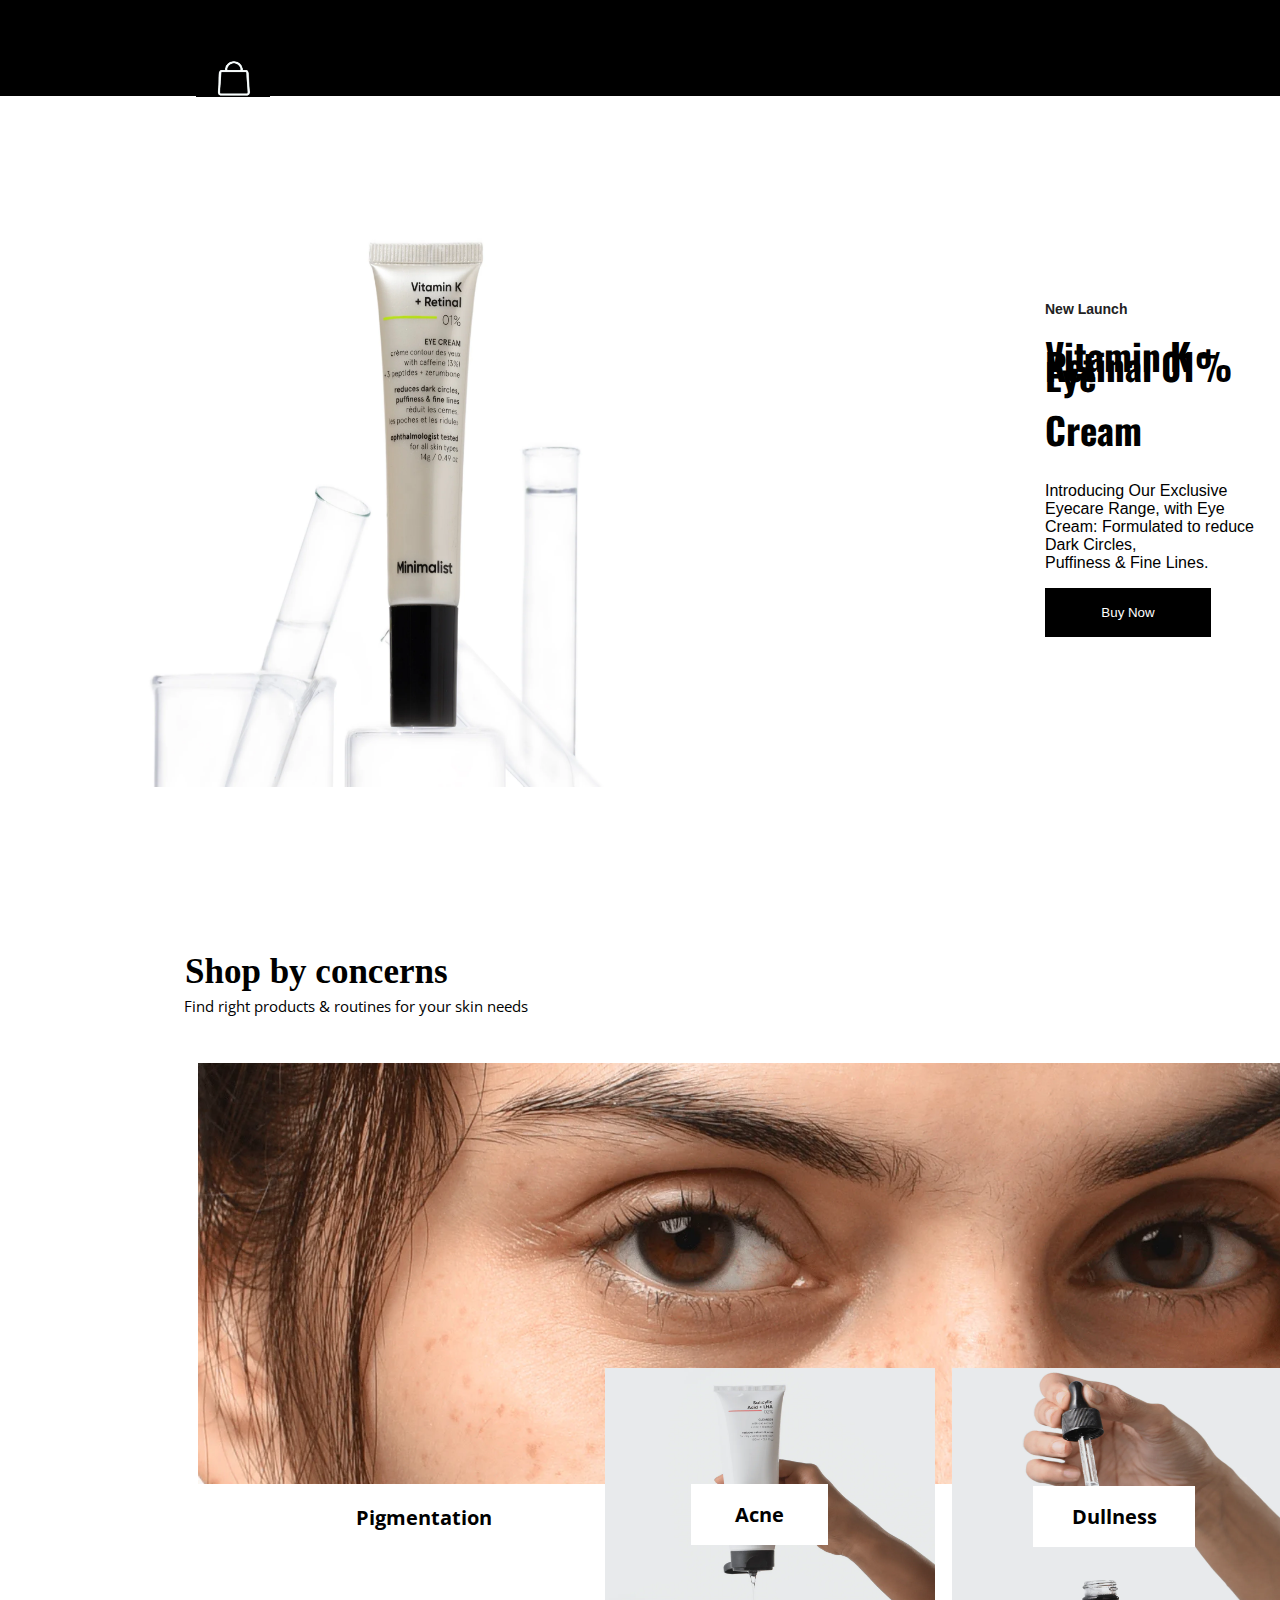
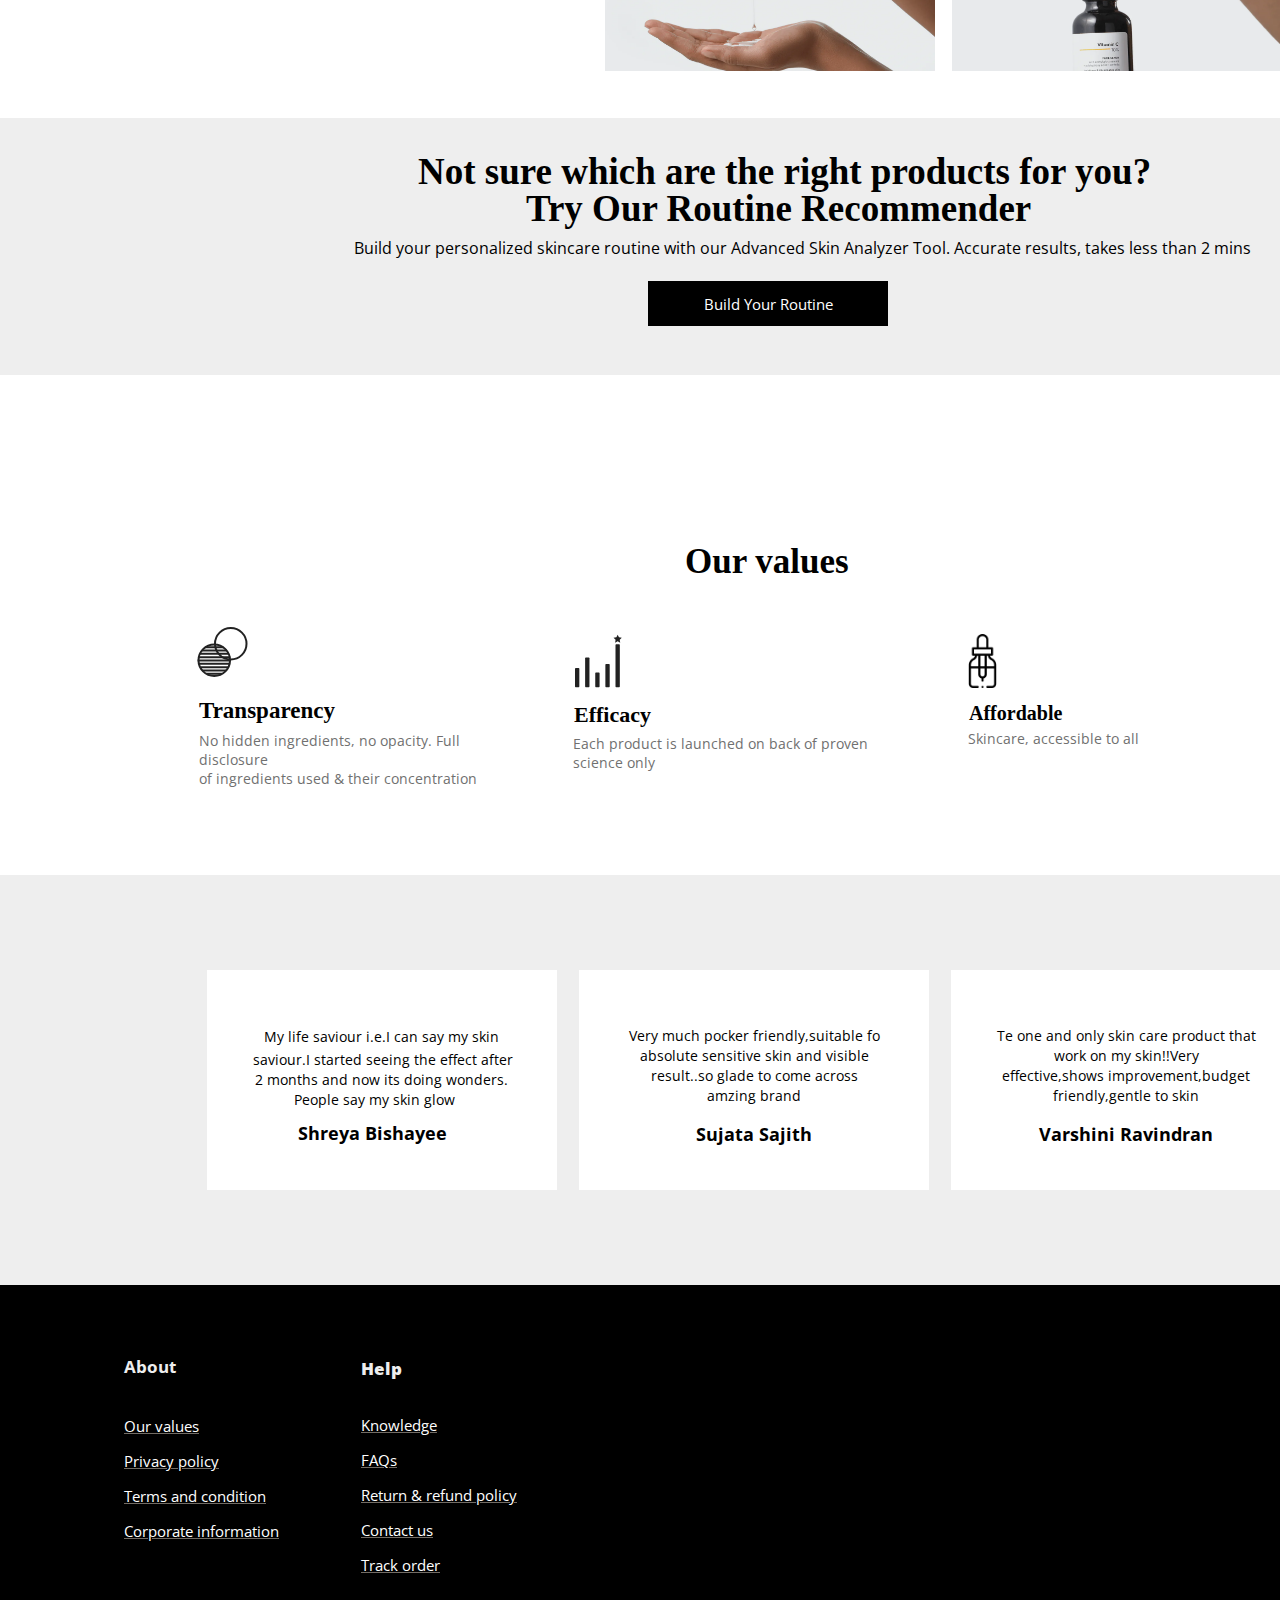
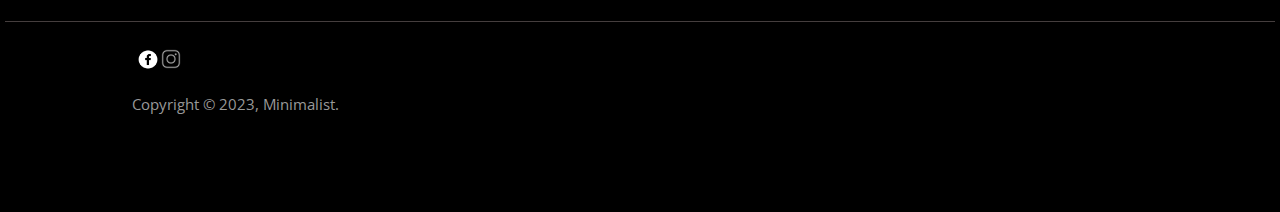
<file: index.html>
<!DOCTYPE html>
<html lang="en">
<head>
    <meta charset="UTF-8">
    <meta name="viewport" content="width=device-width, initial-scale=1.0">
    <title>Minimalist,Honest,Authentic&Affordable Beauty Product</title>
    <link rel="icon" href="">
    <link rel="stylesheet" href="mimimalist.css" >
    <link rel="stylesheet" href="https://cdnjs.cloudflare.com/ajax/libs/font-awesome/6.5.1/css/all.min.css" integrity="sha512-DTOQO9RWCH3ppGqcWaEA1BIZOC6xxalwEsw9c2QQeAIftl+Vegovlnee1c9QX4TctnWMn13TZye+giMm8e2LwA==" crossorigin="anonymous" referrerpolicy="no-referrer" />
    <link rel="preconnect" href="https://fonts.googleapis.com">
    <link rel="preconnect" href="https://fonts.gstatic.com" crossorigin>
    <link href="https://fonts.googleapis.com/css2?family=Oswald:wght@500&display=swap" rel="stylesheet">
    <link rel="preconnect" href="https://fonts.googleapis.com">
    <link rel="preconnect" href="https://fonts.gstatic.com" crossorigin>
    <link href="https://fonts.googleapis.com/css2?family=Open+Sans&display=swap" rel="stylesheet">

</head>
<body>


    <div class="container">

        <div class="header">
            <a class="logo-menu" href="minimalist.html"><i class="fa-solid fa-bars"></i></a>
            <a class="serach-bar"><i class="fa-solid fa-magnifying-glass"></i></a>
            <a class="user-bar"><i class="fa-regular fa-user"></i></a>
            <img class="bag-icon" src="images/Screenshot_new-removebg-preview.png" alt="shopping_bag_icon">
            <img class="minimalist_logo" src="images/Minimalist-Logo-White.webp" alt="logo">
        </div>
        <div class="body">
            <div class="inner-body1">
                <img class="pic1" src="images/minimalist_pic-1.webp" alt="eyecare_minimalist">

            </div>
            <div class="inner-body2">
                <p class="p1" >New Launch</p>
                <br>
                <h1 class="p2">Vitamin K + Retinal 01% Eye</h1>
                <h1 class="p3">Cream</h1>
                <p class="p4">Introducing Our Exclusive Eyecare Range, with Eye<br> Cream: Formulated to reduce Dark Circles,<br> Puffiness & Fine Lines.</p>
                <button class="button1">Buy Now</button>
            </div>
            <div class="inner-body3">
                <p class="p5">Shop by concerns</p>
                <p class="p6">Find right products & routines for your skin needs</p>

            </div>
            <div class="inner-body4">
              <img class="face-image" src="images/minimalist-face-pic.webp" alt="face_picture">
              <img class="product1" src="images/pigmentationbgmin.webp" alt="minimalist_product_pic">
              <button class="button-for-product1">Pigmentation</button>
              <img class="product2" src="images/acnebgmin.webp" alt="minimalist_product_pic">
              <img class="product3" src="images/brighteningbgmin2.webp" alt="minimalist_product_pic">
              <button class="button2">Acne</button>
              <button class="button3">Dullness</button>
            </div>

            <div class="inner-body5">
                <p class="p7">Not sure which are the right products for you?<br></p> 
                <p class="p8"> Try Our Routine Recommender</p>
                <p class="p9">Build your personalized skincare routine with our Advanced Skin Analyzer Tool. Accurate results, takes less than 2 mins</p>
                <button class="button4">Build Your Routine</button>
               
            </div>
            <div class="inner-body6">
                <p class="p10">Our values</p>

                <div class="last-icon1">
                    <img class="last_icon1"  src="images/transparencyicon.svg" alt="icon">
                    <p class="p11">Transparency</p>
                    <p class="p12">No hidden ingredients, no opacity. Full disclosure<br> of ingredients used & their concentration</p>

                </div>
                <div class="last-icon2">
                     <img class="last_icon2" src="images/efficacyicon.svg" alt="icon">
                     <p class="p13">Efficacy</p>
                     <p class="p14">Each product is launched on back of proven <br> science only</p>

                </div>
                <div class="last-icon3">
                    <img class="last_icon3" src="images/serumicon.svg" alt="icon">
                    <p class="p15">Affordable</p>
                    <p class="p16">Skincare, accessible to all</p>
                </div>

            </div>

            <div class="inner-body7">
                <div class="inner-body-div1">
                    <p class="p17">My life saviour i.e.I can say my skin</p>
                    <p class="p18">saviour.I started seeing the effect after</p>
                    <p class="p19"> 2 months and now its doing wonders.</p>
                    <p class="p20">People say my skin glow</p>
                    <p class="p21">Shreya Bishayee</p>
                </div>
                <div class="inner-body-div2">
                       <p class="p22">Very much pocker friendly,suitable fo <br>absolute sensitive skin and visible<br>result..so glade to come across<br>amzing brand</p>
                       <h3 class="p23">Sujata Sajith</h3>
                </div>
                <div class="inner-body-div3">
                    <p class="p24">Te one and only skin care product that <br>work on my skin!!Very<br>effective,shows improvement,budget<br> friendly,gentle to skin</p>
                    <h3 class="p25">Varshini Ravindran</h3>
                </div>
            

            </div>

            <div class="footer">
                 <div class="footer-div">
                    <h3 class="footer_about">About</h3>
                    <p class="plink" href="minimalist.html">Our values</p>
                    <p class="plink" href="minimalist.html">Privacy policy</p>
                    <p class="plink" href="minimalist.html">Terms and condition</p>
                    <p class="plink" href="minimalist.html">Corporate information</p>
                    

                
                </div>
                <div class="footer-div2">
                    <h3 class="help" ><strong>Help</strong></h3>
                    <p class="plink" href="minimalist.html">Knowledge</p>
                    <p class="plink"  href="minimalist.html">FAQs</p>
                    <p class="plink" href="minimalist.html">Return & refund policy</p>
                    <p class="plink" href="minimalist.html">Contact us</p>
                    <p class="plink" href="minimalist.html">Track order</p>
                    
                </div>

                <hr class="s">

                <div class="footer-div3">
                   <img  class="insta-icon" src="images/icons8-instagram-50.png" alt="face book">  
                   <img  class="fb-icon"  src="images/White_Vector_Design_Images__White_Icon__White_Icons__Social__Media_PNG_Image_For_Free_Download-removebg-preview.png" alt="fblogo">
                    <p class="copyright">Copyright © 2023, Minimalist.</p>
                </div>

            </div>


        </div>
         
    </div>
     
</body>
</html
</file>
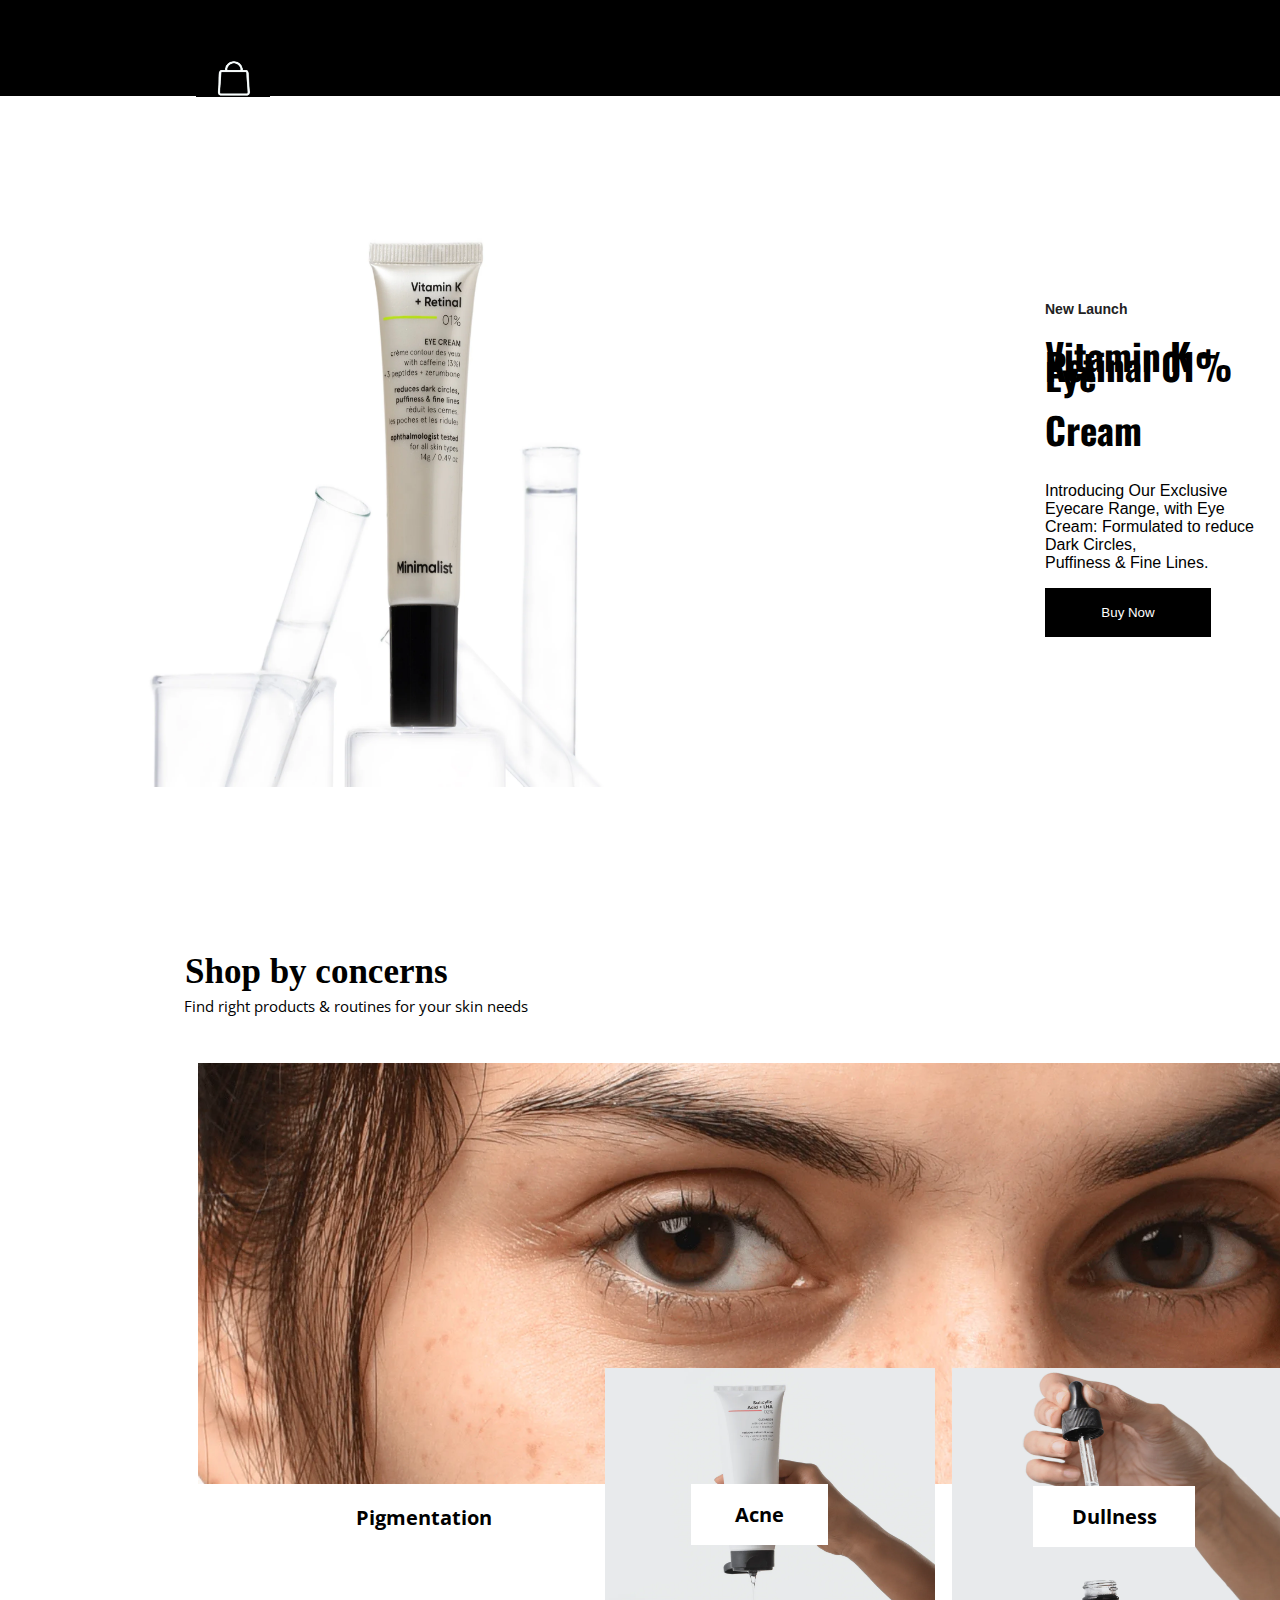
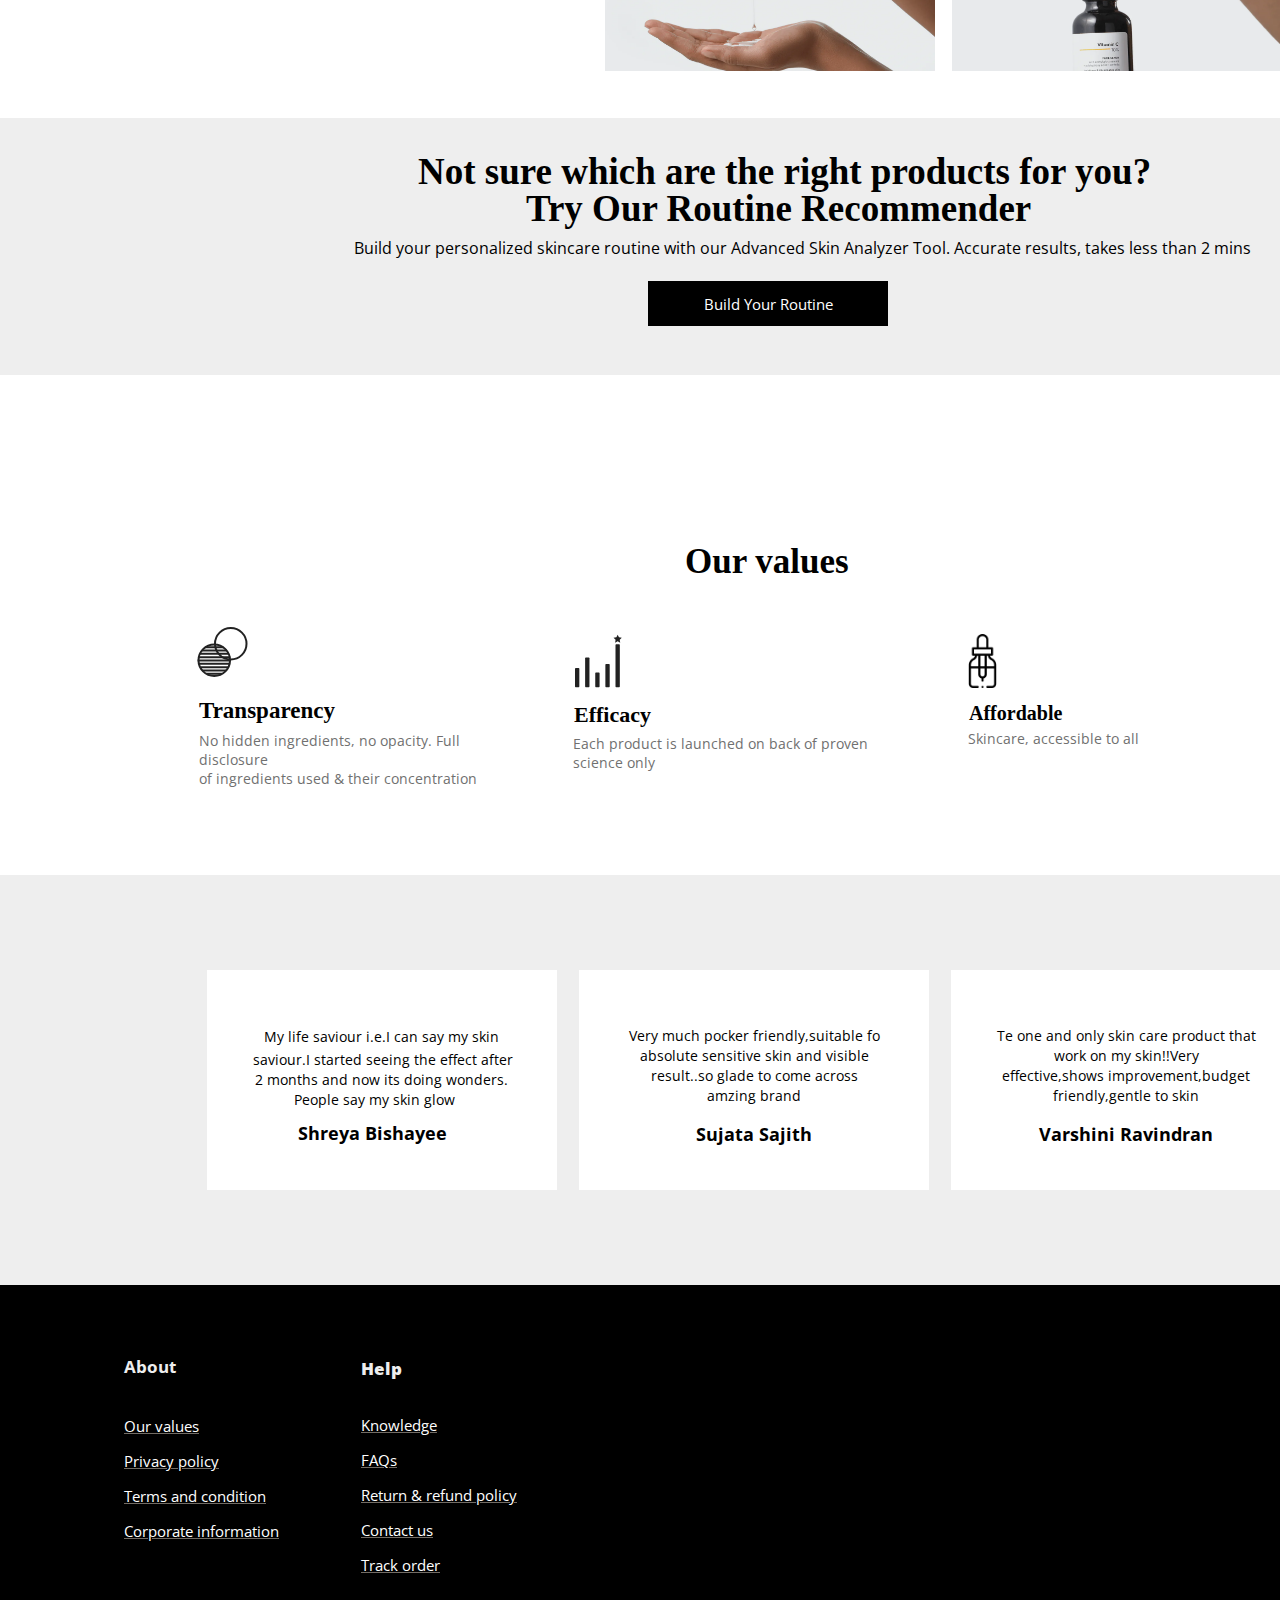
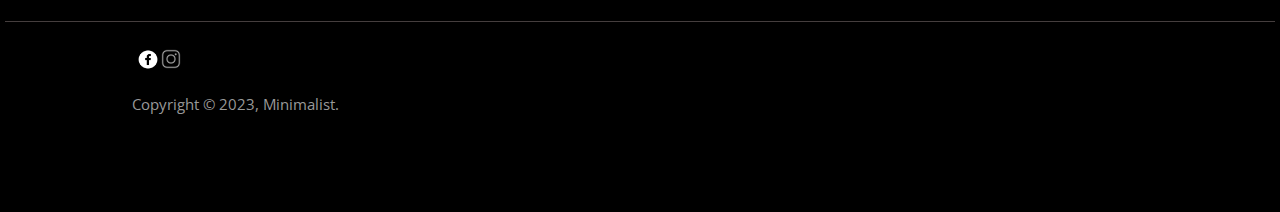
<file: minimalist.html>
<!DOCTYPE html>
<html lang="en">
<head>
    <meta charset="UTF-8">
    <meta name="viewport" content="width=device-width, initial-scale=1.0">
    <title>Minimalist,Honest,Authentic&Affordable Beauty Product</title>
    <link rel="icon" href="">
    <link rel="stylesheet" href="mimimalist.css" >
    <link rel="stylesheet" href="https://cdnjs.cloudflare.com/ajax/libs/font-awesome/6.5.1/css/all.min.css" integrity="sha512-DTOQO9RWCH3ppGqcWaEA1BIZOC6xxalwEsw9c2QQeAIftl+Vegovlnee1c9QX4TctnWMn13TZye+giMm8e2LwA==" crossorigin="anonymous" referrerpolicy="no-referrer" />
    <link rel="preconnect" href="https://fonts.googleapis.com">
    <link rel="preconnect" href="https://fonts.gstatic.com" crossorigin>
    <link href="https://fonts.googleapis.com/css2?family=Oswald:wght@500&display=swap" rel="stylesheet">
    <link rel="preconnect" href="https://fonts.googleapis.com">
    <link rel="preconnect" href="https://fonts.gstatic.com" crossorigin>
    <link href="https://fonts.googleapis.com/css2?family=Open+Sans&display=swap" rel="stylesheet">

</head>
<body>


    <div class="container">

        <div class="header">
            <a class="logo-menu" href="minimalist.html"><i class="fa-solid fa-bars"></i></a>
            <a class="serach-bar"><i class="fa-solid fa-magnifying-glass"></i></a>
            <a class="user-bar"><i class="fa-regular fa-user"></i></a>
            <img class="bag-icon" src="images/Screenshot_new-removebg-preview.png" alt="shopping_bag_icon">
            <img class="minimalist_logo" src="images/Minimalist-Logo-White.webp" alt="logo">
        </div>
        <div class="body">
            <div class="inner-body1">
                <img class="pic1" src="images/minimalist_pic-1.webp" alt="eyecare_minimalist">

            </div>
            <div class="inner-body2">
                <p class="p1" >New Launch</p>
                <br>
                <h1 class="p2">Vitamin K + Retinal 01% Eye</h1>
                <h1 class="p3">Cream</h1>
                <p class="p4">Introducing Our Exclusive Eyecare Range, with Eye<br> Cream: Formulated to reduce Dark Circles,<br> Puffiness & Fine Lines.</p>
                <button class="button1">Buy Now</button>
            </div>
            <div class="inner-body3">
                <p class="p5">Shop by concerns</p>
                <p class="p6">Find right products & routines for your skin needs</p>

            </div>
            <div class="inner-body4">
              <img class="face-image" src="images/minimalist-face-pic.webp" alt="face_picture">
              <img class="product1" src="images/pigmentationbgmin.webp" alt="minimalist_product_pic">
              <button class="button-for-product1">Pigmentation</button>
              <img class="product2" src="images/acnebgmin.webp" alt="minimalist_product_pic">
              <img class="product3" src="images/brighteningbgmin2.webp" alt="minimalist_product_pic">
              <button class="button2">Acne</button>
              <button class="button3">Dullness</button>
            </div>

            <div class="inner-body5">
                <p class="p7">Not sure which are the right products for you?<br></p> 
                <p class="p8"> Try Our Routine Recommender</p>
                <p class="p9">Build your personalized skincare routine with our Advanced Skin Analyzer Tool. Accurate results, takes less than 2 mins</p>
                <button class="button4">Build Your Routine</button>
               
            </div>
            <div class="inner-body6">
                <p class="p10">Our values</p>

                <div class="last-icon1">
                    <img class="last_icon1"  src="images/transparencyicon.svg" alt="icon">
                    <p class="p11">Transparency</p>
                    <p class="p12">No hidden ingredients, no opacity. Full disclosure<br> of ingredients used & their concentration</p>

                </div>
                <div class="last-icon2">
                     <img class="last_icon2" src="images/efficacyicon.svg" alt="icon">
                     <p class="p13">Efficacy</p>
                     <p class="p14">Each product is launched on back of proven <br> science only</p>

                </div>
                <div class="last-icon3">
                    <img class="last_icon3" src="images/serumicon.svg" alt="icon">
                    <p class="p15">Affordable</p>
                    <p class="p16">Skincare, accessible to all</p>
                </div>

            </div>

            <div class="inner-body7">
                <div class="inner-body-div1">
                    <p class="p17">My life saviour i.e.I can say my skin</p>
                    <p class="p18">saviour.I started seeing the effect after</p>
                    <p class="p19"> 2 months and now its doing wonders.</p>
                    <p class="p20">People say my skin glow</p>
                    <p class="p21">Shreya Bishayee</p>
                </div>
                <div class="inner-body-div2">
                       <p class="p22">Very much pocker friendly,suitable fo <br>absolute sensitive skin and visible<br>result..so glade to come across<br>amzing brand</p>
                       <h3 class="p23">Sujata Sajith</h3>
                </div>
                <div class="inner-body-div3">
                    <p class="p24">Te one and only skin care product that <br>work on my skin!!Very<br>effective,shows improvement,budget<br> friendly,gentle to skin</p>
                    <h3 class="p25">Varshini Ravindran</h3>
                </div>
            

            </div>

            <div class="footer">
                 <div class="footer-div">
                    <h3 class="footer_about">About</h3>
                    <p class="plink" href="minimalist.html">Our values</p>
                    <p class="plink" href="minimalist.html">Privacy policy</p>
                    <p class="plink" href="minimalist.html">Terms and condition</p>
                    <p class="plink" href="minimalist.html">Corporate information</p>
                    

                
                </div>
                <div class="footer-div2">
                    <h3 class="help" ><strong>Help</strong></h3>
                    <p class="plink" href="minimalist.html">Knowledge</p>
                    <p class="plink"  href="minimalist.html">FAQs</p>
                    <p class="plink" href="minimalist.html">Return & refund policy</p>
                    <p class="plink" href="minimalist.html">Contact us</p>
                    <p class="plink" href="minimalist.html">Track order</p>
                    
                </div>

                <hr class="s">

                <div class="footer-div3">
                   <img  class="insta-icon" src="images/icons8-instagram-50.png" alt="face book">  
                   <img  class="fb-icon"  src="images/White_Vector_Design_Images__White_Icon__White_Icons__Social__Media_PNG_Image_For_Free_Download-removebg-preview.png" alt="fblogo">
                    <p class="copyright">Copyright © 2023, Minimalist.</p>
                </div>

            </div>


        </div>
         
    </div>
     
</body>
</html
</file>
<file: mimimalist.css>
body{
    margin: 0px;
}

.body{
  width: 100%;
  height: 3315px;
  background: rgb(148, 29, 29);
}

.header{
    width: 100%;
    height: 96px;
    background-color:black;
}
.logo-menu{
    width: 5% ;
    height: 41px;
    background:black ;
    color:white;
    margin-left: 42px;
    margin-top: 41px;
    float: left;
}

.minimalist_logo{
  width: 138px;
  height: 24px;
  position: absolute;
  margin-left: -681px;
  margin-top: 36px;
  background: black;
  color: black;
}




.fa-bars{
    width: 20px;
  height: 10px;
  font-size: 31px;
  margin-top: -8px;
}

.fa-magnifying-glass{
    width: 10px;
    height: 10px;
    font-size: 30px;
    margin-left: 1226px;
    color: white;
    background: black;
    margin-top: 32px;
    cursor: pointer;
 }
  .fa-user{
    width: 10px;
    height: 10px;
    font-size: 30px;
    margin-left: 63px;
    color: white;
    background: black;
    margin-top: 11px;
    cursor: pointer;
    position: absolute;
  }
  
  
  .user-bar{
    width: 24px;
    height: 40px;
    display: inline-block;
    margin-left: -11px;
  }
  
  .bag-icon{
    width: 74px;
  height: 68px;
  color: white;
  background: rgb(0, 0, 0);
  margin-left: 77px;
  cursor: pointer;
  display: inline-block;
  position: absolute;
  margin-top: 12px;
  }









  .inner-body1{
    width: 1045px;
  height: 690px;
  background: white;
  float: left
    
  }
  .pic1{
    width: 69%;
    height: 690px;
    position: absolute;
    margin-left: -19px;
    margin-top: 0px;
  }
  
  .inner-body2{
    width: 32%;
    height: 692px;
    background-color:white;
    margin-left: 68%;
    margin-top: -16px;
    
    
  }


  .p1{
    font-size: 14px;
  line-height: 425px;
  color: #222;
  margin-left: 3px;
  margin-top: 17px;
  font-family: Verdana, Geneva, Tahoma, sans-serif;
  font-weight: bolder;
  }
  .p2{
    font-size: 37px;
  line-height: 10px;
  font-weight: bold;
  margin-top: -203px;
  margin-left: 2px;
  font-family: 'Oswald', sans-serif;
  }

  .p3{
    font-size: 37px;
    margin-left: 2px;
    margin-top: -4px;
    font-family: 'Oswald', sans-serif;
  }
  .p4{
    
    font-family:Verdana, Geneva, Tahoma, sans-serif;
  }
  .button1{
    width: 166px;
    height: 49px;
    background: black;
    color: white;
    border: none;
  }




  

  .inner-body3{
    width: 100%;
  height: 265px;
  background:white;
  margin-top: -11px;
}
  
  .p5{
    font-size: 35px;
    font-weight: bold;
    margin-top: 174px;
    margin-left: 185px;
    position: absolute;
  }

  .p6{
    font-size: 15px;
    font-weight: 10px;
    margin-top: 218px;
    margin-left: 184px;
    position: absolute;
    font-family: 'Open Sans', sans-serif;
  }
  




  .inner-body4{
    width: 100%;
    height: 675px;
    background:white;

  }
  .face-image{
  width: 1140px;
  height: 421px;
  margin-top: 20px;
  margin-left: 198px;

  }
  .product1{
    width: 330px;
    height: 303px;
    margin-top: 324px;
    margin-left: -1079px;
    position: absolute;
  }

  .button-for-product1{
    width: 223px;
  height: 58px;
  background: white;
  color: black;
  font-family: 'Open Sans', sans-serif;
  font-weight: bold;
  border: none;
  margin-left: 312px;
  position: relative;
  font-size: 20px;
  }
  .product2{
  width: 330px;
  margin-top: -120px;
  margin-left: 70px;
  position: absolute;
  height: 303px;


  }
  .product3{
  width: 330px;
  height: 303px;
  margin-left: 417px;
  position: absolute;
  margin-top: -120px;
  }

  .button2{
    width: 137px;
  height: 61px;
  margin-left: 691px;
  margin-top: -62px;
  position: relative;
  border: none;
  display: block;
  background: white;
  color: black;
  font-family: 'Open Sans', sans-serif;
  font-weight: bold;
  font-size: 20px;
  }
  .button3{
    width: 162px;
    height: 61px;
    position: relative;
    border: none;
    display: block;
    background: white;
    color: black;
    font-family: 'Open Sans', sans-serif;
    font-weight: bold;
    font-size: 20px;
    margin-left: 1033px;
    margin-top: -59px;

  }






  .inner-body5{
    background: #eee;
    width: 100%;
    height: 257px;

  }

  .p7{
    font-size: 37px;
    color: black;
    font-weight: bold;
    margin-top: 32px;
    position: absolute;
    margin-left: 418px;
  }


  

  .p8{

    font-size: 37px;
    color: black;
    font-weight: bold;
    margin-top: 69px;
    position: absolute;
    margin-left: 526px;
  }
  .p9{
    font-family: 'Open Sans', sans-serif;
    position: absolute;
    margin-left: 354px;
    margin-top: 119px;
  }

  .button4{
    width: 240px;
  height: 45px;
  margin-top: 163px;
  margin-left: 648px;
  background: black;
  color: white;
  border: none;
  font-family: 'Open Sans', sans-serif;
  font-size: 15px;
  }





  .inner-body6{
    width: 100%;
    height: 500px;
    background:white;
  }

  .p10{
    font-size: 35px;
  margin-top: 167px;
  margin-left: 685px;
  font-weight: bold;
  position: absolute;

  }


  .last-icon1{
    width: 25%;
    height: 153px;
    background: white;
    margin-left: 181px;
    margin-top: 250px;
    position: absolute;
}
  

.last_icon1{
  width: 51px;
  height: 50px;
  margin-top: 2px;
  margin-left: 16px;
}

.p11{
  font-size: 23px;
  font-weight: bold;
  margin-top: 17px;
  margin-left: 18px;
}

.p12{
  color: rgb(112, 112, 112);
  font-size: 14px;
  margin-top: -16px;
  margin-left: 18px;
  font-family: 'Open Sans', sans-serif;
}


.last-icon2{
  width: 25%;
  height: 155px;
  background: white;
  margin-top: 249px;
  margin-left: 565px;
  position: absolute;
}
  

.last_icon2{
  width: 47px;
  height: 54px;
  margin-left: 10px;
  margin-top: 10px;

}
  
.p13{
  font-size: 22px;
  font-weight: bold;
  margin-left: 9px;
  margin-top: 10px;
}

.p14{
  color: rgb(112, 112, 112);
  font-size: 14px;
  font-family: 'Open Sans', sans-serif;
  margin-top: -16px;
  margin-left: 8px;
}

.last-icon3{
  width: 25%;
  height: 155px;
  position: absolute;
  background: white;
  margin-top: 249px;
  margin-left: 949px;
}

.last_icon3{
  width: 47px;
  height: 54px;
  margin-left: 10px;
  margin-top: 10px;

}

.p15{
  font-size: 20px;
  font-weight: bold;
  margin-top: 10px;
  margin-left: 20px;
}

.p16{
  color: rgb(112, 112, 112);
  font-size: 14px;
  font-family: 'Open Sans', sans-serif;
  margin-top: -16px;
  margin-left: 19px;
}





.inner-body7{
  width: 100%;
  height: 410px;
  background:rgb(238, 238, 238);
}

.inner-body-div1{
  width: 350px;
  height: 220px;
  background: white;
  margin-left: 207px;
  margin-top: 95px;
  position: absolute;
}




.p17{
  font-size: 14px;
  font-family: 'Open Sans', sans-serif;
  margin-left:57px;
  margin-top: 57px;
  position: absolute;
}
.p18{
  font-size: 14px;
  font-family: 'Open Sans', sans-serif;
  margin-left:46px;
  margin-top: 80px;
  position: absolute;
}

.p19{
  font-size: 14px;
  font-family: 'Open Sans', sans-serif;
  margin-left:48px;
  position: absolute;
  margin-top: 100px;
}
.p20{
  font-size: 14px;
  font-family: 'Open Sans', sans-serif;
  margin-left:87px;
  margin-top: 120px;
  position: absolute;
}

.p21{
  text-align: center;
  font-size: 18px;
  line-height: 28px;
  margin-top: 149px;
  margin-bottom: 0px;
  margin-left: -19px;
  margin-right: 0px;
  font-weight: bold;
  font-family: 'Open Sans', sans-serif;
  
}



.inner-body-div2{
  width: 350px;
  height: 220px;
  background: white;
  position: absolute;
  margin-left: 579px;
  margin-top: 95px;
  cursor: grab;

}
.p22{
  text-align: center;
  font-family: 'Open Sans', sans-serif;
  font-size: 14px;
  line-height: 20px;
  margin-top: 56px;
}
 .p23{
  text-align: center;
  font-size: 18px;
  line-height: 28px;
  margin-top: 0px;
  margin-bottom: 0px;
  margin-left: 0px;
  margin-right: 0px;
  font-weight: bold;
  font-family: 'Open Sans', sans-serif;
 }







.inner-body-div3{
  width: 350px;
  height: 220px;
  background: white;
  position: absolute;
  margin-left: 951px;
  margin-top: 95px;
}

.p24{
  text-align: center;
  font-size: 14px;
  line-height: 20px;
  font-family: 'Open Sans', sans-serif;
  margin-top: 56px;

}
.p25{
  text-align: center;
  font-size: 18px;
  line-height: 28px;
  margin-top: 0px;
  margin-bottom: 0px;
  margin-left: 0px;
  margin-right: 0px;
  font-weight: bold;
  font-family: 'Open Sans', sans-serif;
}

.footer{
  width: 100%;
  height: 527px;
  background: black;
  position:absolute;
}

.plink{
  display: block;
  margin-bottom: 10px;
  text-decoration:underline;
  white-space: nowrap;
  color: white;
  font-size: 15px;
  font-family: 'Open Sans', sans-serif;
  text-decoration-color: rgb(114, 108, 101);
  cursor: pointer;
  
}

.plink:hover{
  transition-duration: 600ms;
  
  text-decoration:underline;
  text-decoration-color: rgb(255, 255, 255);
}

.footer_about{
  color: #eee;
  margin-top: -46px;
  margin-left: 0px;
  position: absolute;
  font-size: 17px;
  font-family: 'Open Sans', sans-serif;

}
.footer-div{
  width: 163px;
  height: 109px;
  background: rgb(0, 0, 0);
  margin-left: 124px;
  margin-top: 116px;
  position: absolute;
}

.footer-div2{
  width: 163px;
  height: 157px;
  background: rgb(0, 0, 0);
  margin-left: 361px;
  margin-top: 115px;
  position: absolute;
}

.help{
  color: #eee;
  font-family: 'Open Sans', sans-serif;
  font-size: 17px;
  margin-top: -43px;
  position: absolute;
}


.s{
  background-color: #453e3e;
  margin-top: 336px;
  width: 1270px;
  height: 0.2px;
  border: none;

}

.footer-div3{
  width: 300px;
  height: 183px;
  background: black;
  margin-left: 100px;
}

.insta-icon{
  color: white;
  background: black;
  width: 20px;
  margin-left: 61px;
  margin-top: 20px;
}

.fb-icon{
  height: 25px;
  background: black;
  margin-left: -46px;
  width: 26px;
  margin-top: 18px;
  position: absolute;
}

.copyright{
  font-size: 15px;
  font-family: 'Open Sans', sans-serif;
  color: rgb(153, 153, 153);
  margin-left: 32px;
  margin-top: 21px;

}
</file>
